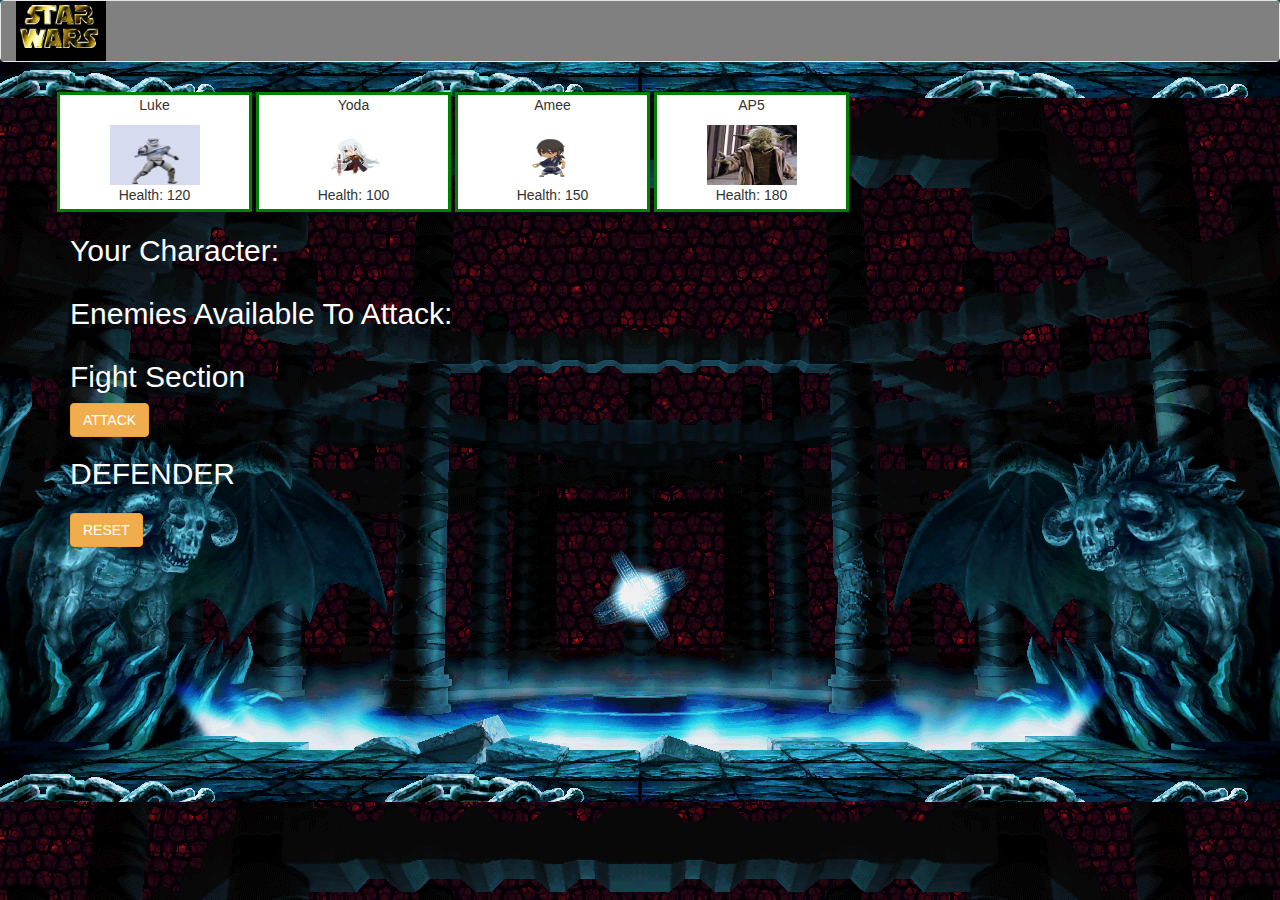
<file: index.html>
<!DOCTYPE html>
<html>
<head>
	<title>Star War Game</title>
	<!--Css file -->
	<link rel="stylesheet" type="text/css" href="assets/css/style.css">
	<!-- We need to bring in the bootstrap CSS -->
   <link rel="stylesheet" href="https://maxcdn.bootstrapcdn.com/bootstrap/3.3.6/css/bootstrap.min.css">
     <!-- Added link to the jQuery Library -->
   <script src="https://code.jquery.com/jquery-3.1.1.js"></script>
<!-- Javascript file-->
   <script type="text/javascript" src= "assets/Javascript/game.js"></script>   
</head>
<body >
<!-- Navigation bar -->
<nav class="navbar navbar-default" >
  <div class="container-fluid back-color">
    <div class="navbar-header">
        <img class= "logo" alt="Brand" src="assets/images/logo.png" >

    </div>
  </div>
</nav>
<!-- Container for the player ima-->
<div class="container">
<!-- Row 1 started -->
  <div class="row">
  <!-- Column1 for character1 -->
  
     <div class="col-md-2 playerDiv gameCharacter" style="padding: 0px" id ="rowOnechar1" value= "luke"  >
       <p>Luke</p>
       <img id="character1" src="assets/images/character1.gif" >
       <p class="char1Health">HEALTH</p>
     </div>
  <!--Column2 for character2  -->
     <div class="col-md-2 playerDiv  gameCharacter" style="padding: 0px" id ="rowOnechar2" value= "yoda"  >
     <p>Yoda</p>
     	<img id="character2"  src="assets/images/character2.gif"  > 
      <p class="char2Health">HEALTH</p>
     </div>
    
     <!--Column2 for character3  -->
     <div class="col-md-2 playerDiv  gameCharacter" style="padding: 0px" id ="rowOnechar3" value= "amee" >
     <p>Amee</p>
     	<img id="character3" src="assets/images/character3.gif" > 
      <p class="char3Health">HEALTH</p>
     </div>
     <!--Column2 for character4  -->
     <div class="col-md-2 playerDiv  gameCharacter" style="padding: 0px" id ="rowOnechar4"  value= "ap5"  >
     <p>AP5</p>
     	<img id="character4" src="assets/images/character4.gif" > 
      <p class="char4Health">HEALTH</p>
     </div>
  </div> <!--Row1 close-->

<!-- Row 2 to display YOUR CHARACTER -->
<h2 style="color: white">Your Character:</h2>
  <div class="row">
     <div class="col-md-2 playerDiv gameCharacter" style="padding: 0px" id ="row2char1" value= "luke"  >
       <p>Luke</p>
       <img id="character1" src="assets/images/character1.gif" >
       <p class="char1Health">HEALTH</p>
     </div>
  <!--Column2 for character2  -->
     <div class="col-md-2 playerDiv  gameCharacter" style="padding: 0px" id ="row2char2" value= "yoda"  >
     <p>Yoda</p>
      <img id="character2"  src="assets/images/character2.gif"  > 
      <p class="char2Health">HEALTH</p>
     </div>
    
     <!--Column2 for character2  -->
     <div class="col-md-2 playerDiv  gameCharacter" style="padding: 0px" id ="row2char3" value= "amee" >
     <p>Amee</p>
      <img id="character3" src="assets/images/character3.gif" > 
      <p class="char3Health">HEALTH</p>
     </div>
     <!--Column2 for character2  -->
     <div class="col-md-2 playerDiv  gameCharacter" style="padding: 0px" id ="row2char4"  value= "ap5"  >
     <p>Ap5</p>
      <img id="character4" src="assets/images/character4.gif" > 
      <p class="char4Health">HEALTH</p>
     </div>
  </div> <!--Row1 close-->

<h2 style="color: white">Enemies Available To Attack:</h2>
    <!-- Third row of tiles for available enemies -->
   <div class="row">
     <div class="col-md-2 enemyDiv gameCharacter" style="padding: 0px" id ="row3char1" value= "luke"  >
       <p>Luke</p>
       <img id="character1" src="assets/images/character1.gif" >
       <p class="char1Health">HEALTH</p>
     </div>
  <!--Column2 for character2  -->
     <div class="col-md-2 enemyDiv playerDiv  gameCharacter" style="padding: 0px" id ="row3char2" value= "yoda"  >
     <p>Yoda</p>
      <img id="character2"  src="assets/images/character2.gif"  > 
      <p class="char2Health">HEALTH</p>
     </div>
    
     <!--Column2 for character2  -->
     <div class="col-md-2 enemyDiv playerDiv  gameCharacter" style="padding: 0px" id ="row3char3" value= "amee" >
     <p>Amee</p>
      <img id="character3" src="assets/images/character3.gif" > 
      <p class="char3Health"</p>>HEALTH</p>
     </div>
     <!--Column2 for character2  -->
     <div class="col-md-2  enemyDiv playerDiv  gameCharacter" style="padding: 0px" id ="row3char4"  value= "ap5"  >
     <p>Ap5</p>
      <img id="character4" src="assets/images/character4.gif" > 
      <p class="char4Health">HEALTH</p>
     </div>
  </div> <!--Row1 close-->
  <h2 style="color: white">Fight Section</h2>

  <button type="button" class="btn btn-warning attackButton">ATTACK</button>

  <h2 style="color: white">DEFENDER</h2>
    <!-- 4th row of tiles for available defender -->
   <div class="row">
     <div class="col-md-2 defenderDiv gameCharacter" style="padding: 0px" id ="row4char1" value= "luke"  >
       <p>Luke</p>
       <img id="character1" src="assets/images/character1.gif" >
       <p class="char1Health">HEALTH</p>
     </div>
  <!--Column2 for character2  -->
     <div class="col-md-2 defenderDiv  gameCharacter" style="padding: 0px" id ="row4char2" value= "yoda"  >
     <p>Yoda</p>
      <img id="character2"  src="assets/images/character2.gif"  > 
      <p class="char2Health">HEALTH</p>
     </div>
    
     <!--Column2 for character2  -->
     <div class="col-md-2 defenderDiv  gameCharacter" style="padding: 0px" id ="row4char3" value= "amee" >
     <p>Amee</p>
      <img id="character3" src="assets/images/character3.gif" > 
      <p class="char3Health">HEALTH</p>
     </div>
     <!--Column2 for character2  -->
     <div class="col-md-2  defenderDiv   gameCharacter" style="padding: 0px" id ="row4char4"  value= "ap5"  >
     <p>Ap5</p>
      <img id="character4" src="assets/images/character4.gif" > 
      <p class="char4Health">HEALTH</p>
     </div>
  </div> <!--Row1 close-->
 
 <div class="row">
 <div  class= "col-md-3" id="empty"></div>
 <div class="col-md-12" id="enemy"></div>
 <div class="col-md-3" id="defender"></div>
 </div>
 <!-- Now a div where game messages will go -->
      <h4 id="gameMessages"></h4>

      <!-- Now the reset button -->
      <button type="button" class="btn btn-warning resetButton">RESET</button>
</div> <!--Container close-->

  
     
</body>
</html>
</file>
<file: assets/css/style.css>
/*Setting properties to Body and background image so as 
  to display background image as wallpaper*/
body,html{
	background-image: url("../images/back1.gif");
	 background-position: center;
	height: 100%;
}
/*Adjusting the size of images*/
img {
	height: 60px;
	width: 90px;
	display: block;
	margin: auto;
}
/*Setting properties for Paragraph*/
p{
	text-align: center;
}
/*setting background color for the navigation header*/
.back-color{
	background-color: grey;
}
/*Animation to the star wars logo*/
.logo{
	position: relative;
    -webkit-animation: mymove 5s infinite; /* Safari 4.0 - 8.0 */
    -webkit-animation-timing-function: linear; /* Safari 4.0 - 8.0 */
    animation: mymove 5s infinite;;
    animation-timing-function: linear;
}
/* The animation code */
@keyframes mymove {
    from {left: 0px;}
    to {left: 1000px;}
}
/*setting properties for the Player Div*/
.playerDiv{
	background-color: white;
	display: inline-block;
	width: 150px;
	height: 120px;
	border: solid 3px green;
	margin: 2px;
	margin-top: 10px;
}
/*Setting properties for the enemy area*/
.enemyDiv {
	background-color: red;
	display: inline-block;
	width: 150px;
	height: 120px;
	border: solid 3px green;
	margin: 2px;
}
/*Setting properties for the defender*/
.defenderDiv {
	background-color: black;
	display: inline-block;
	width: 150px;
	height: 120px;
	border: solid 3px green;
	margin: 2px;
}
</file>
